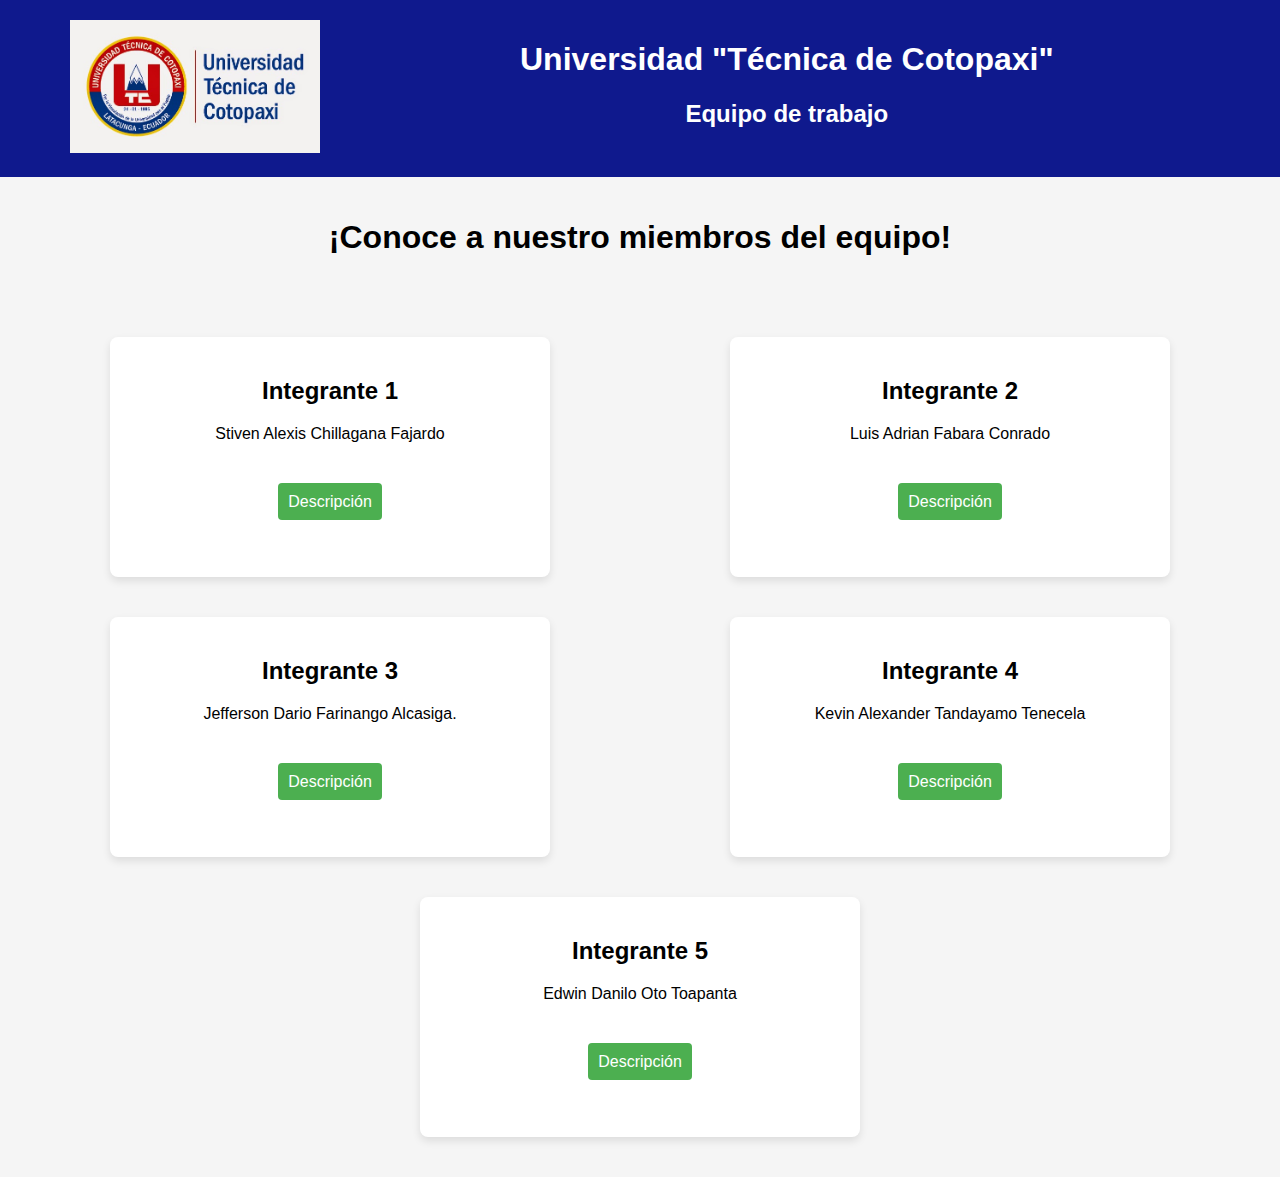
<file: index.html>
<!DOCTYPE html>
<html lang="es">
<head>
    <meta charset="UTF-8">
    <meta name="viewport" content="width=device-width, initial-scale=1.0">
    <title>Universidad Técnica de Cotopaxi</title>
    <link rel="stylesheet" href="diseño.css">
    
</head>
<body>
    
    <header>
        <div class="logo-container">
            <img src="imagenes/UTC.jpg" alt="Logo de la universidad" class="logo">
        </div>
        <div class="header-content">
            <h1>Universidad "Técnica de Cotopaxi"</h1>
            <h2>Equipo de trabajo</h2>
            
        </div>
    </header>
    <section>
        <h1 class="textoAnimado">¡Conoce a nuestro miembros del equipo!</h1>
    </section>
    <section>
        
        <div class="member-card">
            <h2>Integrante 1</h2>
            <div class="tab-content active-tab">
                <p>Stiven Alexis Chillagana Fajardo</p>
                <div class="biografia-container">
                    <a href="integrante1.html" class="biografia-button">Descripción</a>
                </div>
            </div>
        </div>

        
        <div class="member-card">
            <h2>Integrante 2</h2>
            <div class="tab-content">
                <p>Luis Adrian Fabara Conrado</p>
                <div class="biografia-container">
                    <a href="integrante2.html" class="biografia-button">Descripción</a>
                </div>
            </div>
        </div>

        
        <div class="member-card">
            <h2>Integrante 3</h2>
            <div class="tab-content">
                <p>Jefferson Dario Farinango Alcasiga.</p>
                <div class="biografia-container">
                    <a href="integrante3.html" class="biografia-button">Descripción</a>
                </div>
            </div>
        </div>
      
        <div class="member-card">
            <h2>Integrante 4</h2>
            <div class="tab-content">
                <p>Kevin Alexander Tandayamo Tenecela</p>
                <div class="biografia-container">
                    <a href="integrante4.html" class="biografia-button">Descripción</a>
                </div>
            </div>
        </div>
        
        <div class="member-card">
            <h2>Integrante 5</h2>
            <div class="tab-content">
                <p>Edwin Danilo Oto Toapanta</p>
                <div class="biografia-container">
                    <a href="integrante5.html" class="biografia-button">Descripción</a>
                </div>
            </div>
        </div>
    </section>

</body>
</html>
</file>
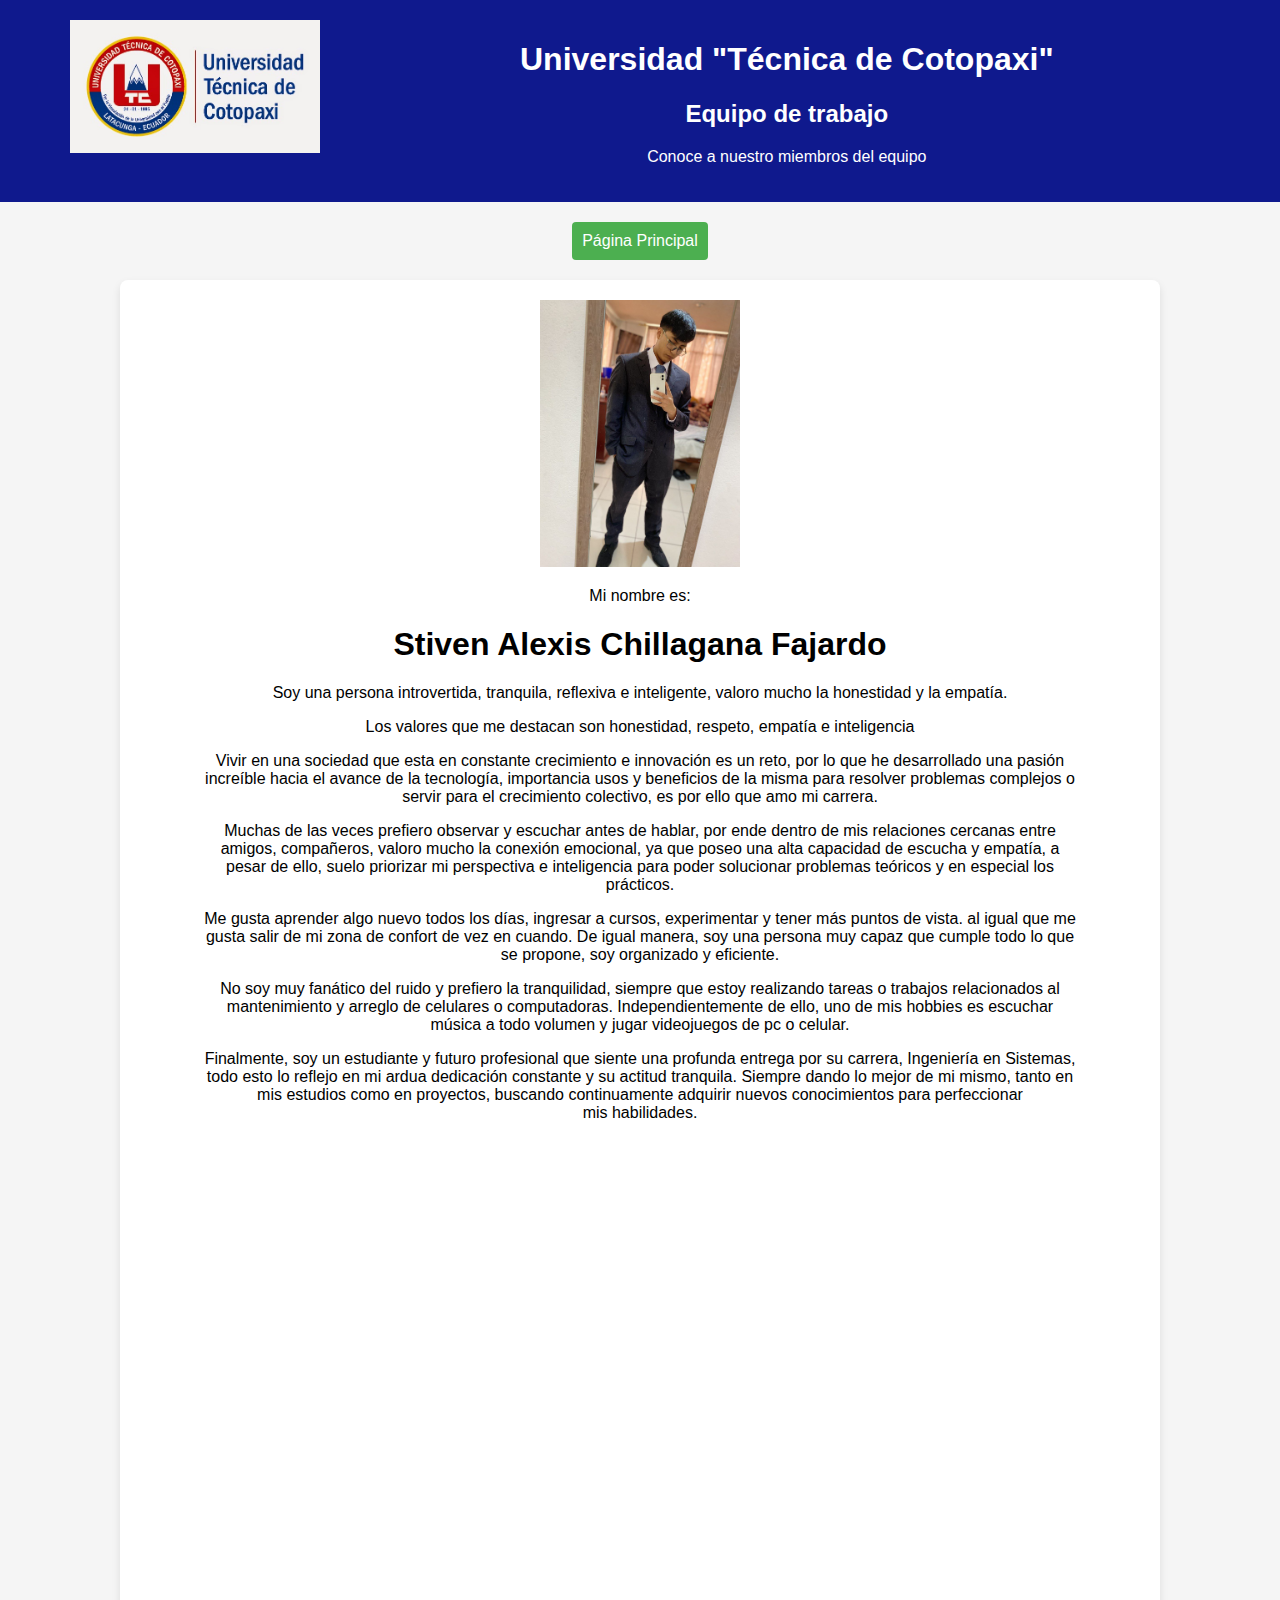
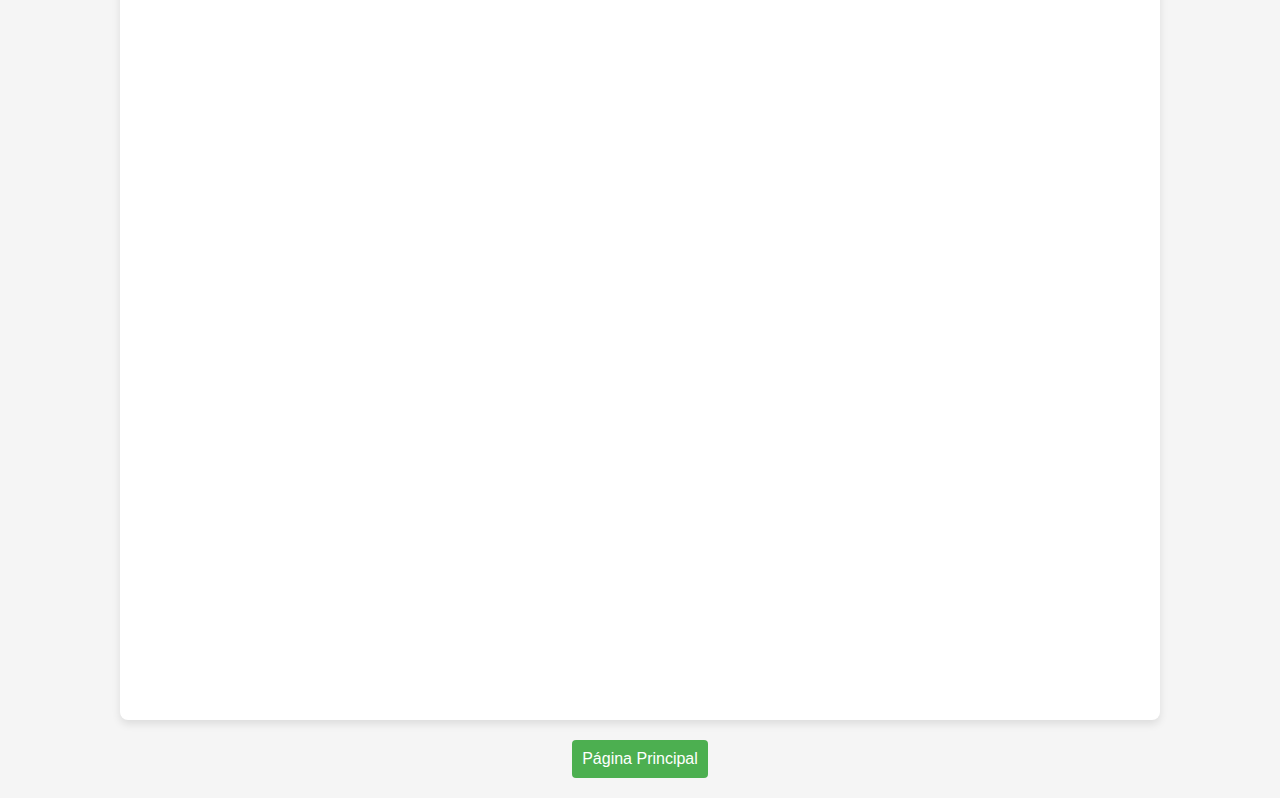
<file: integrante1.html>
<!DOCTYPE html>
<html lang="es">
<head>
    <meta charset="UTF-8">
    <meta name="viewport" content="width=device-width, initial-scale=1.0">
    <title>Universidad Técnica de Cotopaxi</title>
    <link rel="stylesheet" href="diseño.css">
</head>
<body>
    
    <header>
        <div class="logo-container">
            <img src="imagenes/UTC.jpg" alt="Logo de la universidad" class="logo">
        </div>
        <div class="header-content">
            <h1>Universidad "Técnica de Cotopaxi"</h1>
            <h2>Equipo de trabajo</h2>
            <p>Conoce a nuestro miembros del equipo</p>
        </div>
        
    </header>
    <section>
        <a href="index.html" class="boton_principal">Página Principal</a>
    </section>
    <section class="main-content">
        <div class="foto_container">
            <img src="imagenes/foto_alex.jpg" alt="Logo de la universidad" class="foto">
            <p>Mi nombre es:</p>
            <h1>Stiven Alexis Chillagana Fajardo</h1>
            <p class="texto">Soy una persona introvertida, tranquila, reflexiva e inteligente, valoro mucho la honestidad y la empatía.</p>
            <p class="texto">Los valores que me destacan son honestidad, respeto, empatía e inteligencia</p>
            <p class="texto">Vivir en una sociedad que esta en constante crecimiento e innovación es un reto, por lo que he desarrollado una pasión increíble hacia el avance de la tecnología, importancia usos y beneficios de la misma para resolver problemas complejos o servir para el crecimiento colectivo, es por ello que amo mi carrera.        </p>
            <p class="texto">Muchas de las veces prefiero observar y escuchar antes de hablar, por ende dentro de mis relaciones cercanas entre amigos, compañeros, valoro mucho la conexión emocional, ya que poseo una alta capacidad de escucha y empatía, a pesar de ello, suelo priorizar mi perspectiva e inteligencia para poder solucionar problemas teóricos y en especial los prácticos.
            </p>
            <p class="texto">Me gusta aprender algo nuevo todos los días, ingresar a cursos, experimentar y tener más puntos de vista. al igual que me gusta salir de mi zona de confort de vez en cuando. De igual manera, soy una persona muy capaz que cumple todo lo que se propone, soy organizado y eficiente.
            </p>
            <p class="texto">No soy muy fanático del ruido y prefiero la tranquilidad, siempre que estoy realizando tareas o trabajos relacionados al mantenimiento y arreglo de celulares o computadoras. Independientemente de ello, uno de mis hobbies es escuchar música a todo volumen y jugar videojuegos de pc o celular.
            </p>
            <p class="texto">Finalmente, soy un estudiante y futuro profesional que siente una profunda entrega por su carrera, Ingeniería en Sistemas, todo esto lo reflejo en mi ardua dedicación constante y su actitud tranquila. Siempre dando lo mejor de mi mismo, tanto en mis estudios como en proyectos, buscando continuamente adquirir nuevos conocimientos para perfeccionar mis habilidades.</p>
        </div>
        
        
    </section>
    <section>
        <a href="index.html" class="boton_principal">Página Principal</a>
    </section>

</body>
</html>
</file>
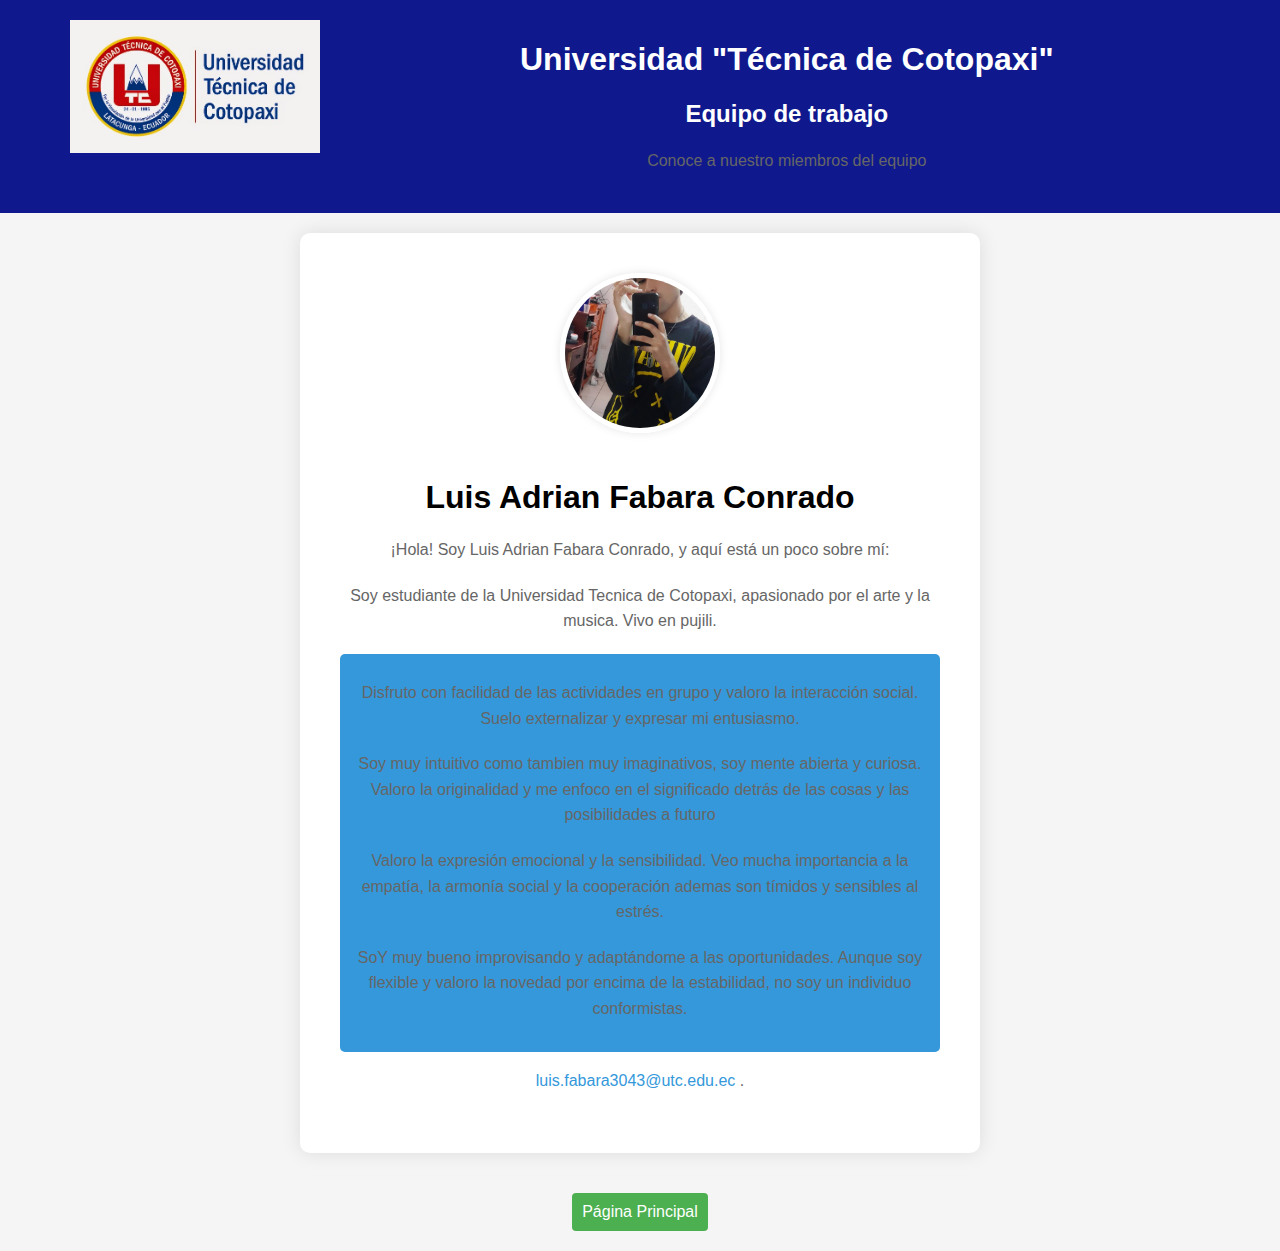
<file: integrante2.html>
<!DOCTYPE html>
<html lang="es">
<head>
    <meta charset="UTF-8">
    <meta name="viewport" content="width=device-width, initial-scale=1.0">
    <title>Universidad Técnica de Cotopaxi</title>
    <link rel="stylesheet" href="diseño.css">
</head>
<body>
    
    <header>
        <div class="logo-container">
            <img src="imagenes/UTC.jpg" alt="Logo de la universidad" class="logo">
        </div>
        <div class="header-content">
            <h1>Universidad "Técnica de Cotopaxi"</h1>
            <h2>Equipo de trabajo</h2>
            <p>Conoce a nuestro miembros del equipo</p>
        </div>
        
    </header>
    <section class="descripcion_int1">
        <head>
            <meta charset="UTF-8">
            <meta name="viewport" content="width=device-width, initial-scale=1.0">
            <title>Mi Información Personal</title>
            <style>
              
        
                .container {
                    background-color: #fff;
                    border-radius: 10px;
                    box-shadow: 0 0 20px rgba(0, 0, 0, 0.1);
                    padding: 40px;
                    max-width: 600px;
                    width: 100%;
                    text-align: center;
                }
        
                .profile-picture {
                    border-radius: 50%;
                    width: 150px;
                    height: 150px;
                    object-fit: cover;
                    margin-bottom: 20px;
                    border: 5px solid #fff;
                    box-shadow: 0 0 10px rgba(0, 0, 0, 0.1);
                }
        
               
        
                p {
                    color: #666;
                    line-height: 1.6;
                    margin-bottom: 20px;
                }
        
                .personality {
                    background-color: #3498db;
                    color: #fff;
                    border-radius: 5px;
                    padding: 10px;
                    margin-top: 20px;
                }
        
                a {
                    color: #3498db;
                    text-decoration: none;
                    transition: color 0.3s ease;
                }
        
                a:hover {
                    color: #2980b9;
                }
            </style>
        </head>
        <body>
            <div class="container">
                <img src="imagenes/Luis.jpg"  class="profile-picture">
                <h1>Luis Adrian Fabara Conrado</h1>
                <p>¡Hola! Soy Luis Adrian Fabara Conrado, y aquí está un poco sobre mí:</p>
                <p>Soy estudiante de la Universidad Tecnica de Cotopaxi, apasionado por el arte y la musica. Vivo en pujili.</p>
                <div class="personality">
                    <p>Disfruto con facilidad de las actividades en grupo y valoro la interacción social. Suelo externalizar y expresar mi entusiasmo.</p>
                    <p>Soy muy intuitivo como tambien muy imaginativos, soy mente abierta y curiosa. Valoro la originalidad y me enfoco en el significado detrás de las cosas y las posibilidades a futuro</p>
                    <p>Valoro la expresión emocional y la sensibilidad. Veo mucha importancia a la empatía, la armonía social y la cooperación ademas son tímidos y sensibles al estrés.</p>
                    <p>SoY muy bueno improvisando y adaptándome a las oportunidades. Aunque soy flexible y valoro la novedad por encima de la estabilidad, no soy un individuo conformistas.</p>
                
                </div>
                <p> <a href="luis.fabara3043@utc.edu.ec">luis.fabara3043@utc.edu.ec</a>   <a href="0992313334" target="."></a>.</p>
            </div>
        </body>
        
    </section>
    <section>
        <a href="index.html" class="boton_principal">Página Principal</a>
    </section>

</body>
</html>
</file>
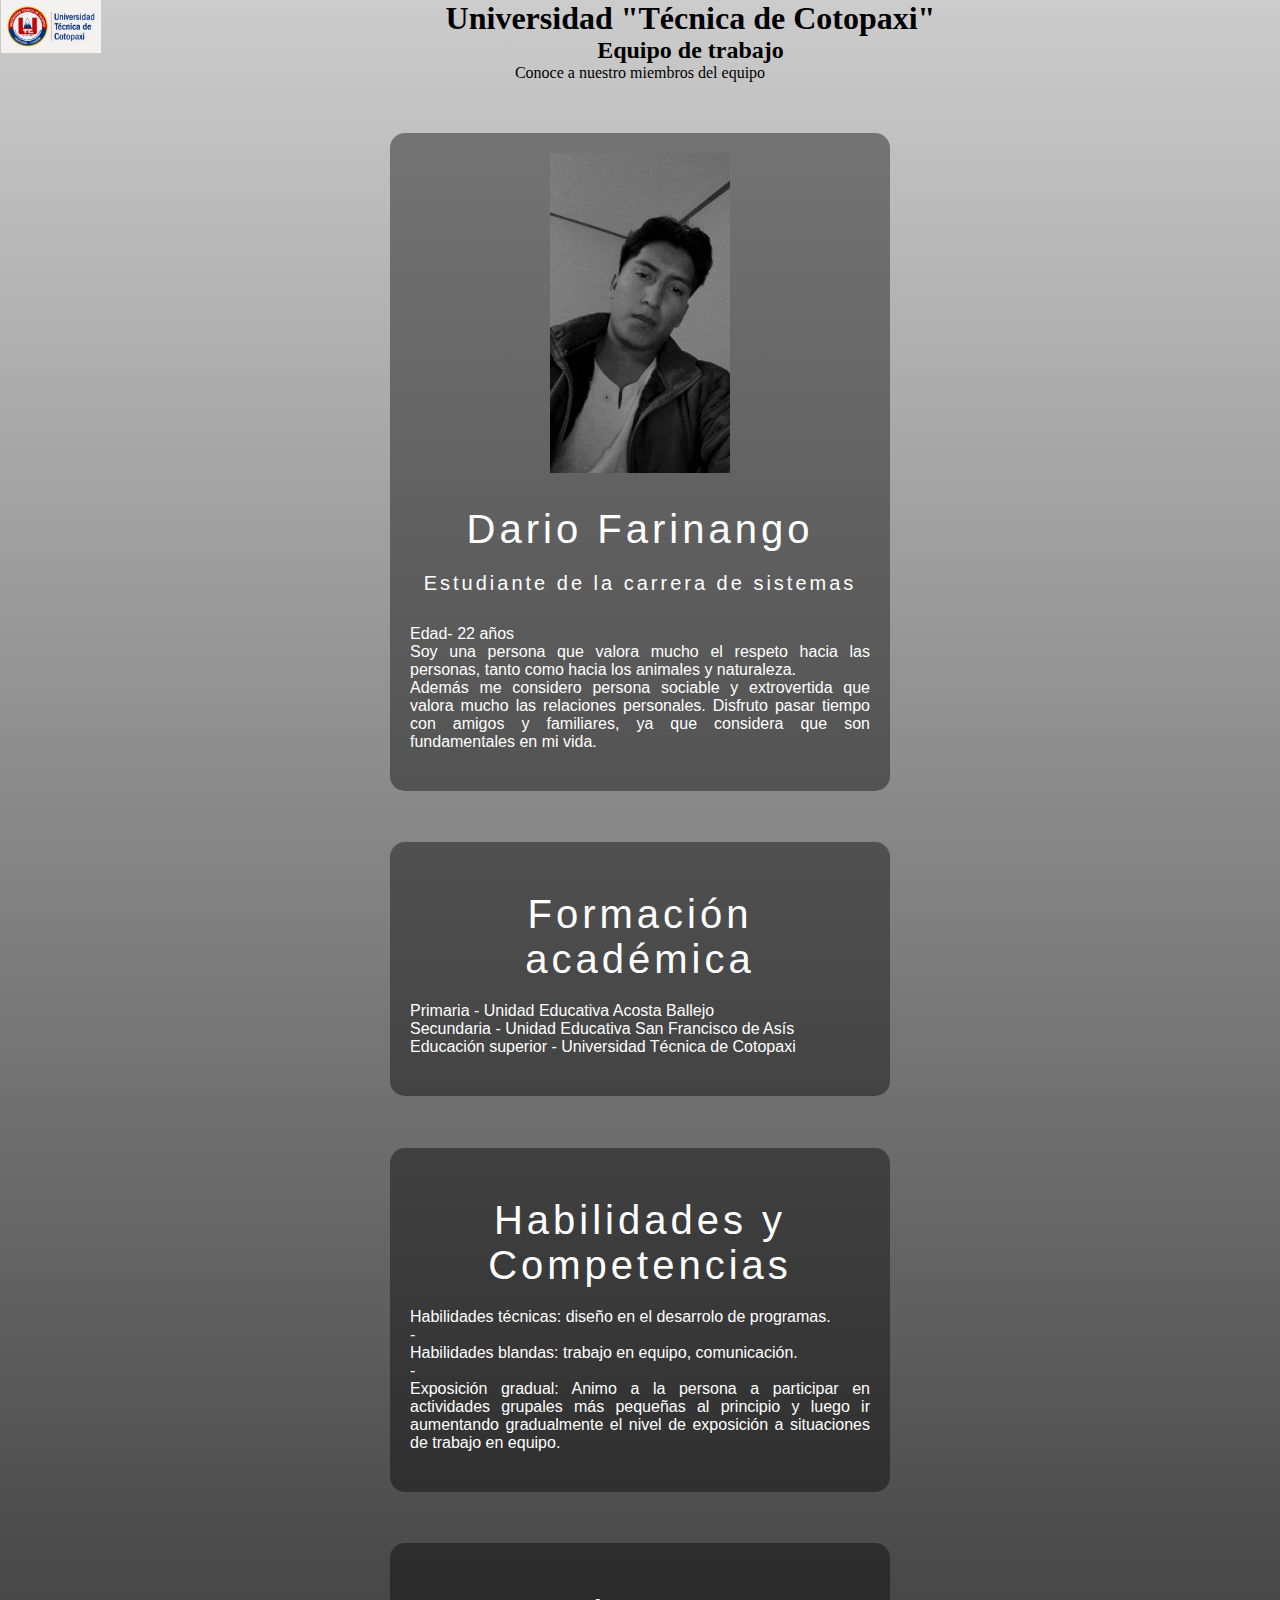
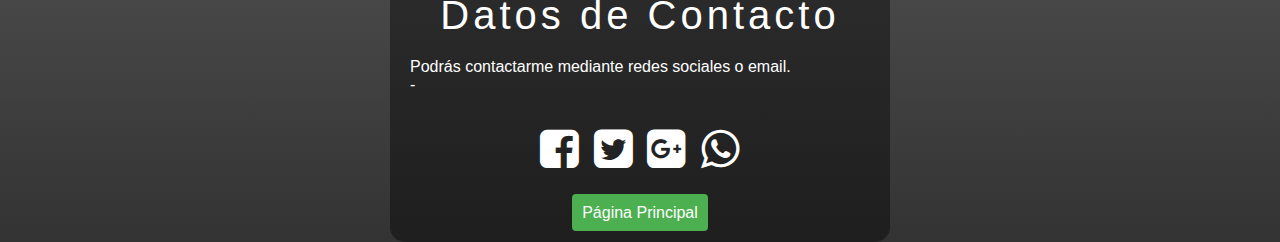
<file: integrante3.html>
<!DOCTYPE html>
<html lang="en">
  
<head>
  <meta charset="UTF-8">
  <meta name="viewport" content="width=device-width, initial-scale=1.0">
  <meta http-equiv="X-UA-Compatible" content="ie=edge">
  <link rel="stylesheet" href="https://stackpath.bootstrapcdn.com/font-awesome/4.7.0/css/font-awesome.min.css">
  <title>Página Personal</title>
  <link rel="stylesheet" href="style.css">
</head>
<body>
  <header>
    <div class="logo-container">
        <img src="imagenes/UTC.jpg" alt="Logo de la universidad" class="logo">
    </div>
    <div class="header-content">
        <h1>Universidad "Técnica de Cotopaxi"</h1>
        <h2>Equipo de trabajo</h2>
        <p>Conoce a nuestro miembros del equipo</p>
    </div>
    
</header>
  <section class="box">
    <img src="imagenes/darios.jpg" width="180" alt="" class="box-imgenes">
    <h1>Dario Farinango</h1>
    <h2>Estudiante de la carrera de sistemas</h2>
    <p>Edad- 22 años</p>
    <p>Soy una persona que valora mucho el respeto hacia las personas, tanto como hacia los animales y naturaleza.</p>
    <p>Además me considero  persona sociable y extrovertida que valora mucho las relaciones personales. Disfruto pasar tiempo con amigos y familiares, ya que considera que son fundamentales en mi vida. </p>
    <ul>

    </ul>

  </section>

</body>
<body>
    <section class="box">
      
      <h1>Formación académica</h1>
      <p>Primaria - Unidad Educativa Acosta Ballejo</p>
      <p>Secundaria - Unidad Educativa San Francisco de Asís </p>
      <p>Educación superior - Universidad Técnica de Cotopaxi </p>
      
      <ul>

      </ul>
  
    </section>
  </body>
  <body>
    <section class="box">
      
      <h1> Habilidades y Competencias</h1> 
      <p> Habilidades técnicas: diseño en el desarrolo de programas.</p> 
      <p>-</p>
      <p>  Habilidades blandas: trabajo en equipo, comunicación.</p> 
      <p>-</p>
      <p>Exposición gradual: Animo a la persona a participar en actividades grupales más pequeñas al principio y luego ir aumentando gradualmente el nivel de exposición a situaciones de trabajo en equipo.</p>
      <ul>
      </ul>
  
    </section>
  </body>
  <body>
    <section class="box">
      
      <h1> Datos de Contacto</h1> 
      <p> Podrás contactarme mediante redes sociales o email. </p> 
      <p>-</p>


      <ul>
        <li><a href="https://www.facebook.com/jefferson.farinango.94"><i class="fa fa-facebook-square" aria-hidden="true"></i></a></li>
        <li><a href="https://twitter.com/home"><i class="fa fa-twitter-square" aria-hidden="true"></i></a></li>
        <li><a href="https://mail.google.com/mail/u/0/?pli=1#inbox?compose=new"><i class="fa fa-google-plus-square" aria-hidden="true"></i></i></a></li>
        <li><a href="https://w.app/Cbsjro"><i class="fa fa-whatsapp" aria-hidden="true"></i></a></li>
      </ul>
      <section>
      -
      </section>
      <a href="index.html" class="boton_principal">Página Principal</a>
  
    </section>
  </body>
</html>
</file>
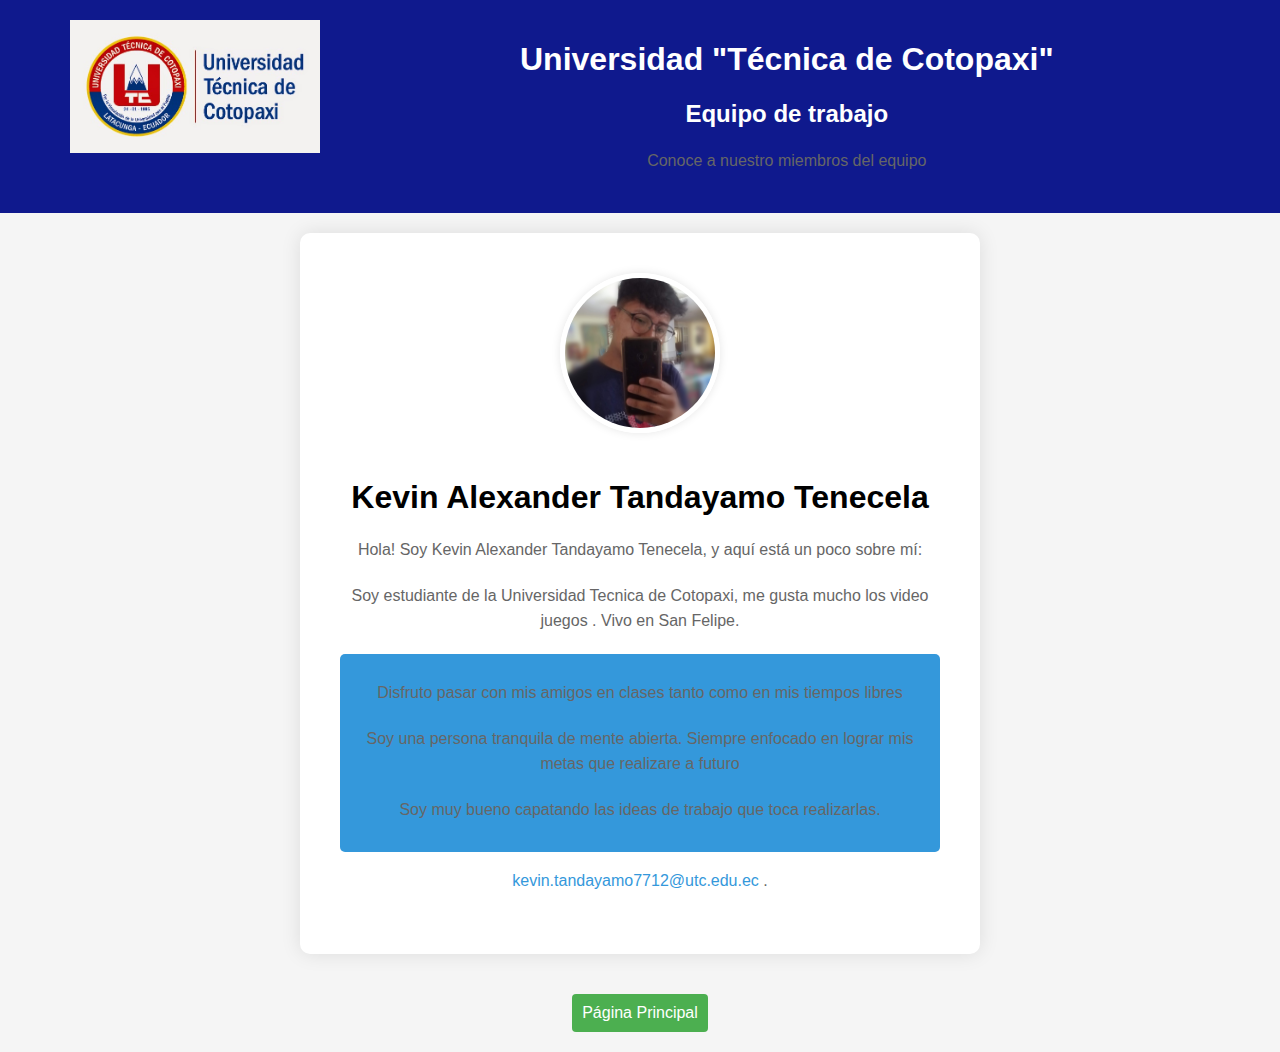
<file: integrante4.html>
<!DOCTYPE html>
<html lang="es">
<head>
    <meta charset="UTF-8">
    <meta name="viewport" content="width=device-width, initial-scale=1.0">
    <title>Universidad Técnica de Cotopaxi</title>
    <link rel="stylesheet" href="diseño.css">
</head>
<body>
    
    <header>
        <div class="logo-container">
            <img src="imagenes/UTC.jpg" alt="Logo de la universidad" class="logo">
        </div>
        <div class="header-content">
            <h1>Universidad "Técnica de Cotopaxi"</h1>
            <h2>Equipo de trabajo</h2>
            <p>Conoce a nuestro miembros del equipo</p>
        </div>
        
    </header>
    <section class="descripcion_int1">
        <head>
            <meta charset="UTF-8">
            <meta name="viewport" content="width=device-width, initial-scale=1.0">
            <title>Mi Información Personal</title>
            <style>
              
        
                .container {
                    background-color: #fff;
                    border-radius: 10px;
                    box-shadow: 0 0 20px rgba(0, 0, 0, 0.1);
                    padding: 40px;
                    max-width: 600px;
                    width: 100%;
                    text-align: center;
                }
        
                .profile-picture {
                    border-radius: 50%;
                    width: 150px;
                    height: 150px;
                    object-fit: cover;
                    margin-bottom: 20px;
                    border: 5px solid #fff;
                    box-shadow: 0 0 10px rgba(0, 0, 0, 0.1);
                }
        
               
        
                p {
                    color: #666;
                    line-height: 1.6;
                    margin-bottom: 20px;
                }
        
                .personality {
                    background-color: #3498db;
                    color: #fff;
                    border-radius: 5px;
                    padding: 10px;
                    margin-top: 20px;
                }
        
                a {
                    color: #3498db;
                    text-decoration: none;
                    transition: color 0.3s ease;
                }
        
                a:hover {
                    color: #2980b9;
                }
            </style>
        </head>
        <body>
            <div class="container">
                <img src="imagenes/Kevin.jpeg"  class="profile-picture">
                <h1>Kevin Alexander Tandayamo Tenecela</h1>
                <p>Hola! Soy Kevin Alexander Tandayamo Tenecela, y aquí está un poco sobre mí:</p>
                <p>Soy estudiante de la Universidad Tecnica de Cotopaxi, me gusta mucho los video juegos . Vivo en San Felipe.</p>
                <div class="personality">
                    <p>Disfruto pasar con mis amigos en clases tanto como en mis tiempos libres</p>
                    <p>Soy una persona tranquila de mente abierta. Siempre enfocado en lograr mis metas que realizare a futuro</p>
                    <p>Soy muy bueno capatando las ideas de trabajo que toca realizarlas.</p>
                    
                
                </div>
                <p> <a href="kevin.tandayamo7712@utc.edu.ec">kevin.tandayamo7712@utc.edu.ec</a>   <a href="0997370499" target="."></a>.</p>
            </div>
        </body>
        
    </section>
    <section>
        <a href="index.html" class="boton_principal">Página Principal</a>
    </section>

</body>
</html>
</file>
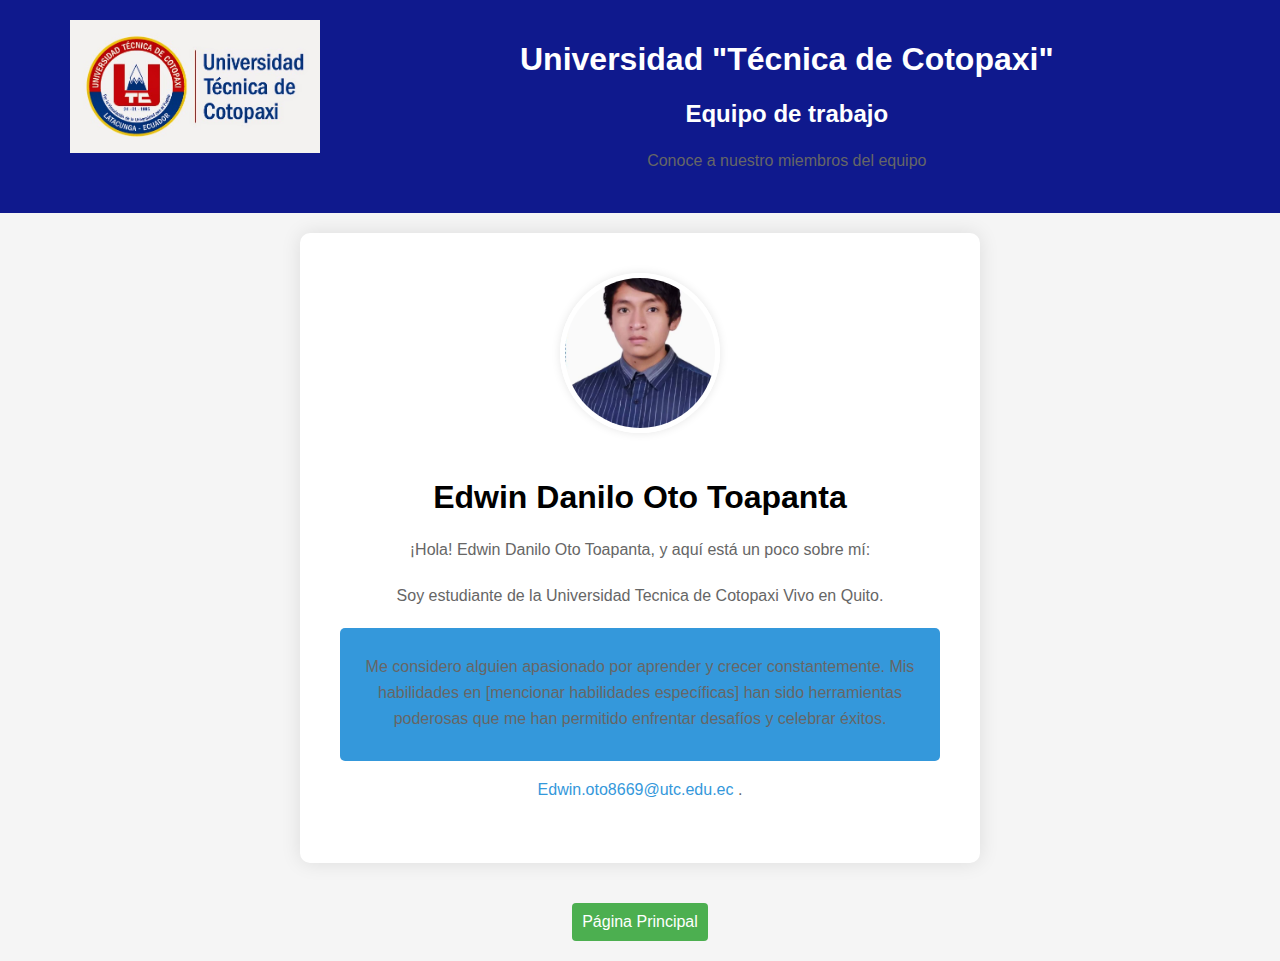
<file: integrante5.html>
<!DOCTYPE html>
<html lang="es">
<head>
    <meta charset="UTF-8">
    <meta name="viewport" content="width=device-width, initial-scale=1.0">
    <title>Universidad Técnica de Cotopaxi</title>
    <link rel="stylesheet" href="diseño.css">
</head>
<body>
    
    <header>
        <div class="logo-container">
            <img src="imagenes/UTC.jpg" alt="Logo de la universidad" class="logo">
        </div>
        <div class="header-content">
            <h1>Universidad "Técnica de Cotopaxi"</h1>
            <h2>Equipo de trabajo</h2>
            <p>Conoce a nuestro miembros del equipo</p>
        </div>
        
    </header>
    <section class="descripcion_int1">
        <head>
            <meta charset="UTF-8">
            <meta name="viewport" content="width=device-width, initial-scale=1.0">
            <title>Mi Información Personal</title>
            <style>
              
        
                .container {
                    background-color: #fff;
                    border-radius: 10px;
                    box-shadow: 0 0 20px rgba(0, 0, 0, 0.1);
                    padding: 40px;
                    max-width: 600px;
                    width: 100%;
                    text-align: center;
                }
        
                .profile-picture {
                    border-radius: 50%;
                    width: 150px;
                    height: 150px;
                    object-fit: cover;
                    margin-bottom: 20px;
                    border: 5px solid #fff;
                    box-shadow: 0 0 10px rgba(0, 0, 0, 0.1);
                }
        
               
        
                p {
                    color: #666;
                    line-height: 1.6;
                    margin-bottom: 20px;
                }
        
                .personality {
                    background-color: #3498db;
                    color: #fff;
                    border-radius: 5px;
                    padding: 10px;
                    margin-top: 20px;
                }
        
                a {
                    color: #3498db;
                    text-decoration: none;
                    transition: color 0.3s ease;
                }
        
                a:hover {
                    color: #2980b9;
                }
            </style>
        </head>
        <body>
            <div class="container">
                <img src="imagenes/otto.jpeg"  class="profile-picture">
                <h1>Edwin Danilo Oto Toapanta</h1>
                <p>¡Hola! Edwin Danilo Oto Toapanta, y aquí está un poco sobre mí:</p>
                <p>Soy estudiante de la Universidad Tecnica de Cotopaxi Vivo en Quito.</p>
                <div class="personality">
                    <p>Me considero alguien apasionado por aprender y crecer constantemente. Mis habilidades en [mencionar habilidades específicas] han sido herramientas poderosas que me han permitido enfrentar desafíos y celebrar éxitos.</p>
                    
                
                </div>
                <p> <a href="Edwin.oto8669@utc.edu.ec">Edwin.oto8669@utc.edu.ec</a>   <a href="098 421 4393" target="."></a>.</p>
            </div>
        </body>
        
    </section>
    <section>
        <a href="index.html" class="boton_principal">Página Principal</a>
    </section>

</body>
</html>
</file>
<file: diseño.css>
body {
    font-family: 'Arial', sans-serif;
    margin: 0;
    padding: 0;
    background-color: #f5f5f5;
}

header {
    background-color: #0f198d;
    color: white;
    padding: 20px;
    text-align: center;
    overflow: hidden;
}

.logo-container {
    float: left;
    margin-left: 50px;
}

.logo {
    width: 250px;
    height: auto;
}

.foto {
    width: 200px;
    height: auto;
}

.header-content {
    float: left;
    margin-left: 200px;
}

section {
    display: flex;
    justify-content: space-around;
    flex-wrap: wrap;
    padding: 20px;
}

.member-card {
    background-color: #fff;
    border-radius: 8px;
    box-shadow: 0 4px 8px rgba(0, 0, 0, 0.1);
    margin: 20px;
    padding: 20px;
    height: 200px;
    width: calc(50% - 40px);
    max-width: 400px;
    text-align: center;
    position: relative;
}

.tab-content {
    margin-top: 15px;
}

.biografia-container {
    margin-top: 50px;
}

.biografia-button {
    text-decoration: none;
    background-color: #4CAF50;
    color: white;
    padding: 10px;
    border: none;
    border-radius: 4px;
    cursor: pointer;
    font-size: 16px;
}

.biografia-button:hover {
    background-color: #FF0000;
}

.boton_principal{
    text-decoration: none;
    background-color: #4CAF50;
    color: white;
    padding: 10px;
    border: none;
    border-radius: 4px;
    cursor: pointer;
    font-size: 16px;
}

.boton_principal:hover {
    background-color: #FF0000;
}
.main-content {
    background-color: #fff;
    border-radius: 8px;
    box-shadow: 0 4px 8px rgba(0, 0, 0, 0.1);
    margin: 0 auto;
    
    padding: 20px;
    height: 2000px;
    width: 1000px;
    
    text-align: center;
    position: relative;
}
.texto{
    padding-left: 60px;
    padding-right: 60px;
}
</file>
<file: style.css>
* {
    padding: 0;
    margin: 0;
    box-sizing: border-box;
  }
  
  body {
    background: linear-gradient(to bottom, #CCCCCC, #333333);
  }
  
  .box {
    width: 500px;
    background: rgba(0, 0, 0, .4);
    padding: 20px;
    text-align: center;
    margin: 0 auto;
    margin-top: 4%;
    color: white;
    font-family: 'Century Gothic', sans-serif;
    border-radius: 15px;
    /* box-shadow: 7px 13px 37px black; */
  }
  
  .box-img {
    border-radius: 50%;
  }
  
  .box h1 {
    font-size: 40px;
    letter-spacing: 4px;
    font-weight: 100;
    margin: 30px 0 20px;
  }
  
  .box h2 {
    font-size: 20px;
    letter-spacing: 3px;
    font-weight: 100;
    margin-bottom: 30px
  }
  
  .box p {
    text-align: justify;
  }
  
  .box ul {
    margin-top: 20px;
    list-style: none;
  }
  
  .box ul li {
    display: inline-block;
  }
  .box ul li a {
    color: white;
    font-size: 45px;
    padding: 10px 5px;
    transition: all .5s ease-in-out;
    display: block;
  }
  
  .box ul li a:hover {
    color:#b9b9b9;
    transform: scale(1.3);
  }
  .logo-container {
    float: left;
    margin-left: 1px;
}

.logo {
    width: 100px;
    height: auto;
}
h1 {
  text-align: center; /* Centra horizontalmente el texto */
}
h2, p {
  text-align: center; /* Centra horizontalmente los elementos */
}
.boton_principal{
  text-decoration: none;
  background-color: #4CAF50;
  color: white;
  padding: 10px;
  border: none;
  border-radius: 4px;
  cursor: pointer;
  font-size: 16px;
}
</file>
